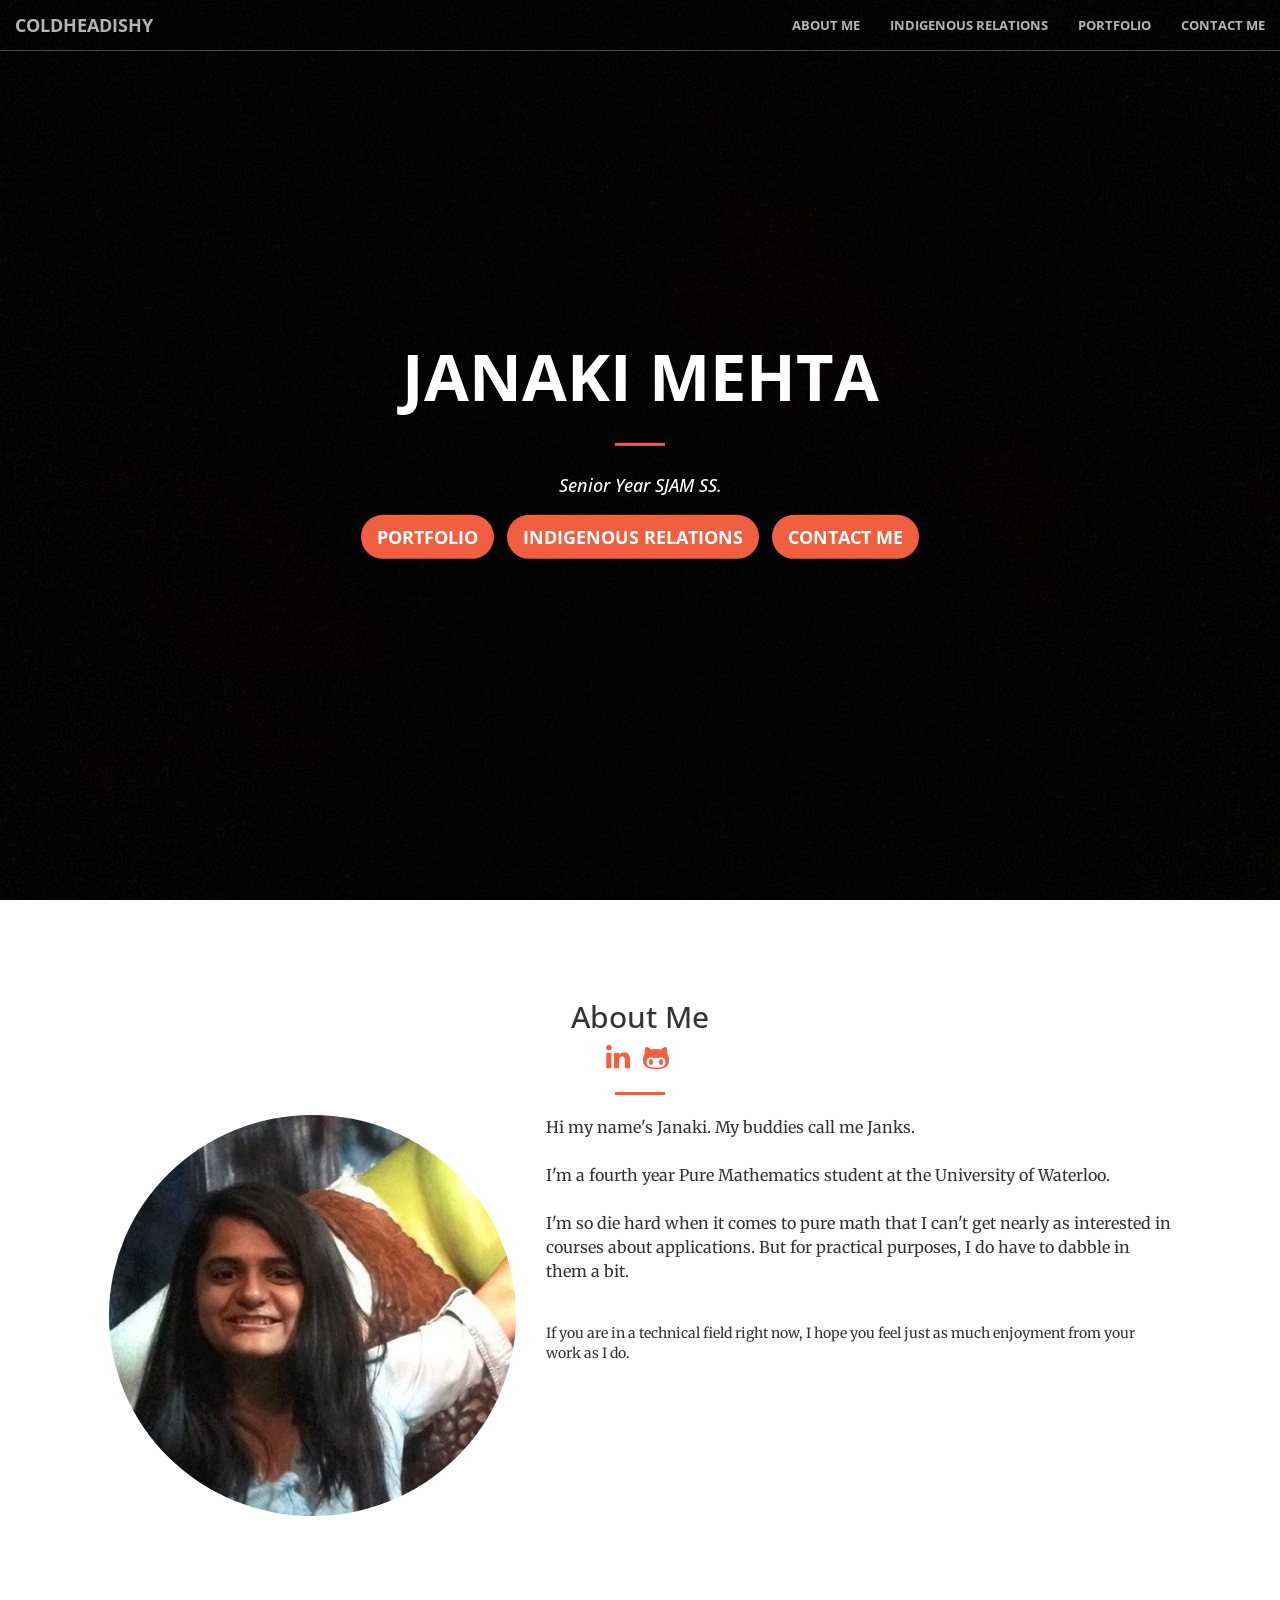
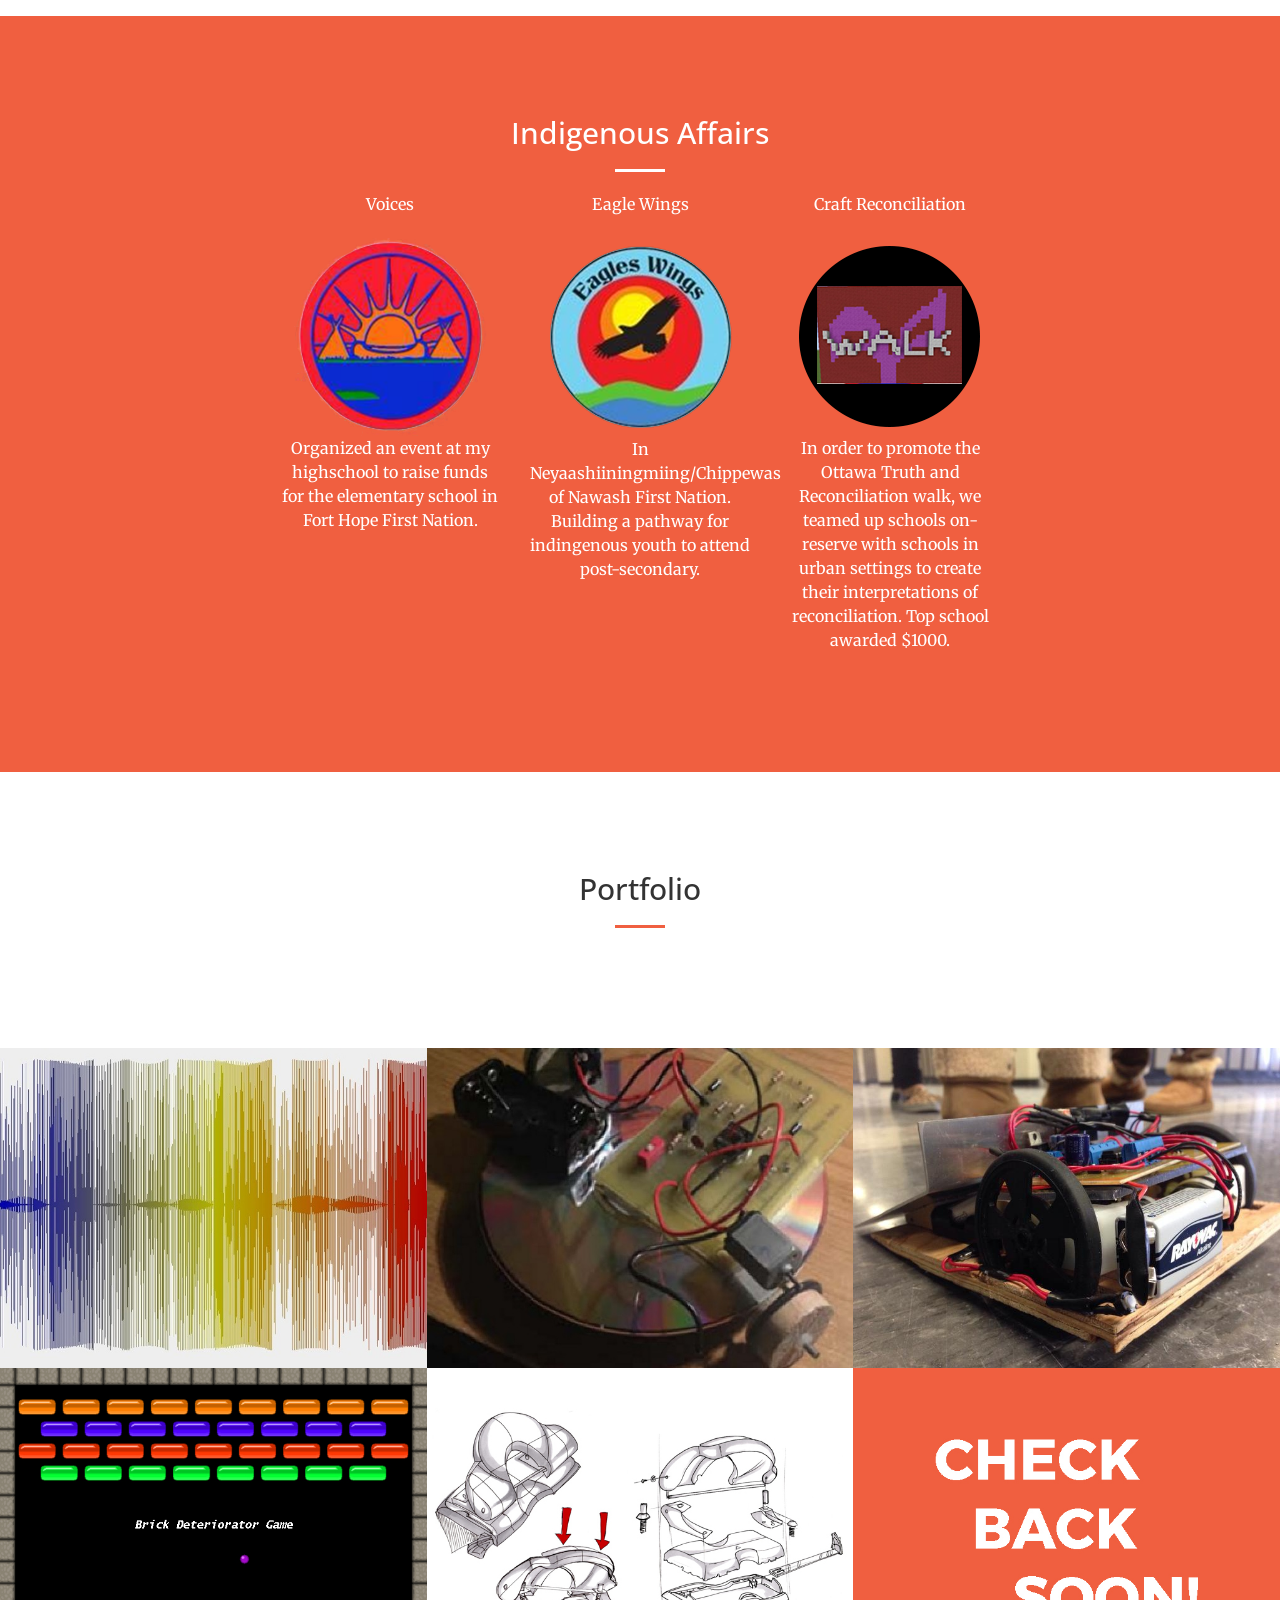
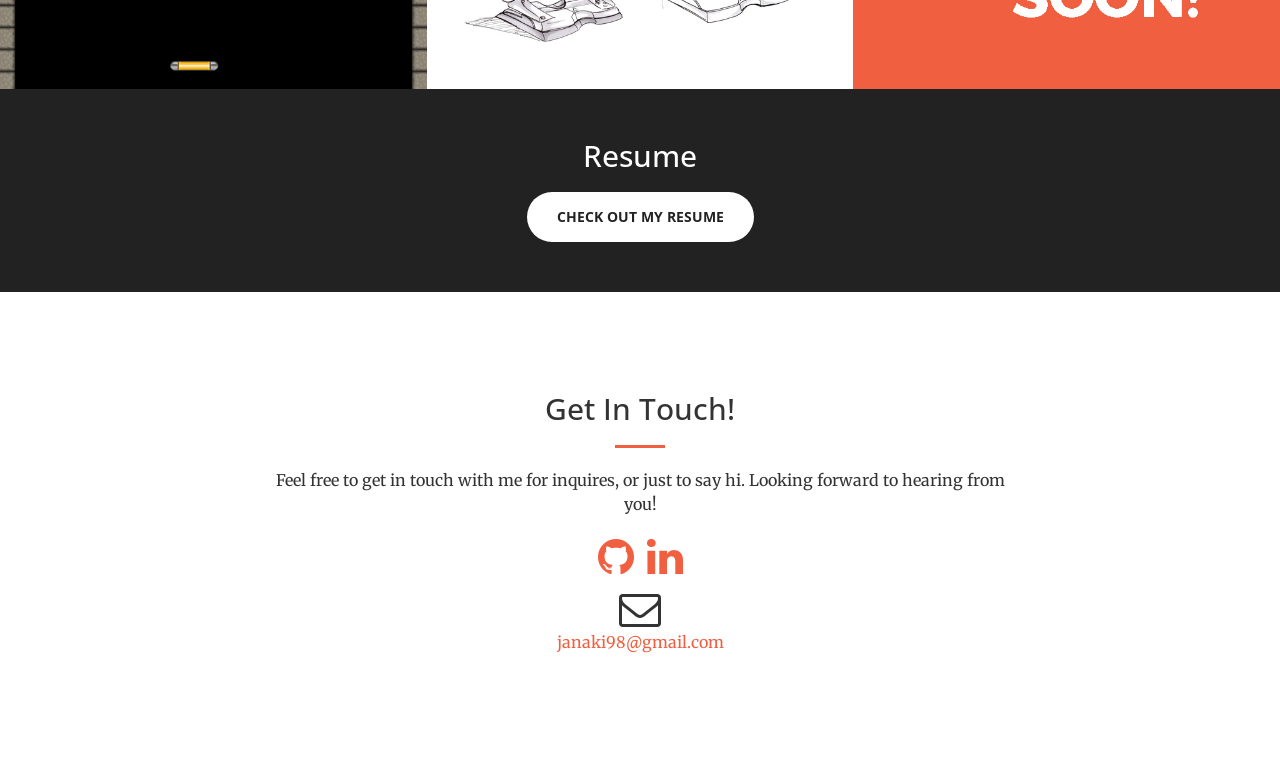
<file: index.html>
<html>
<head>

    <meta charset="utf-8">
    <meta http-equiv="X-UA-Compatible" content="IE=edge">
    <meta name="viewport" content="width=device-width, initial-scale=1">
    <meta name="description" content="">
    <meta name="author" content="">
    <link rel="icon" href="img/laptop.png">
    <title>Janaki Mehta</title>

    <!-- Bootstrap Core CSS -->
    <link rel="stylesheet" href="css/bootstrap.min.css" type="text/css">

    <!-- Custom Fonts -->
    <link href="http://fonts.googleapis.com/css?family=Open+Sans:300italic,400italic,600italic,700italic,800italic,400,300,600,700,800" rel="stylesheet" type="text/css">
    <link href="http://fonts.googleapis.com/css?family=Merriweather:400,300,300italic,400italic,700,700italic,900,900italic" rel="stylesheet" type="text/css">
    <link rel="stylesheet" href="font-awesome/css/font-awesome.min.css" type="text/css">

    <!-- Plugin CSS -->
    <link rel="stylesheet" href="css/animate.min.css" type="text/css">

    <!-- Custom CSS -->
    <link rel="stylesheet" href="css/creative.css" type="text/css">
    <link rel="stylesheet" href="https://maxcdn.bootstrapcdn.com/font-awesome/4.5.0/css/font-awesome.min.css">

</head>
<body id="page-top">

    <nav id="mainNav" class="navbar navbar-default navbar-fixed-top affix-top">
        <div class="container-fluid">
            <!-- Brand and toggle get grouped for better mobile display -->
            <div class="navbar-header">
                <button type="button" class="navbar-toggle collapsed" data-toggle="collapse" data-target="#bs-example-navbar-collapse-1">
                    <span class="sr-only">Toggle navigation</span>
                    <span class="icon-bar"></span>
                    <span class="icon-bar"></span>
                    <span class="icon-bar"></span>
                </button>
                <a class="navbar-brand page-scroll" href="#page-top">coldheadishy</a>
            </div>

            <!-- Collect the nav links, forms, and other content for toggling -->
            <div class="collapse navbar-collapse" id="bs-example-navbar-collapse-1">
                <ul class="nav navbar-nav navbar-right">
                    <li class="">
                        <a class="page-scroll" href="#aboutme">About Me</a>
                    </li>
                    <li class="">
                        <a class="page-scroll" href="#ir">Indigenous Relations</a>
                    </li>
                    <li class="">
                        <a class="page-scroll" href="#portfolio">Portfolio</a>
                    </li>
                    <li class="">
                        <a class="page-scroll" href="#contact">Contact Me</a>
                    </li>
                </ul>
            </div>
            <!-- /.navbar-collapse -->
        </div>
        <!-- /.container-fluid -->
    </nav>

    <header>
        <div class="header-content">
            <div class="header-content-inner">
                <h1 style="font-size: 65px;">Janaki Mehta</h1>
                <hr>
                <h4 style="padding: 0px 0px 10px 0px;"><em>Senior Year SJAM SS.</em></h4>
                <a href="#portfolio" class="btn btn-primary btn-lg page-scroll" style="margin: 0px 5px">Portfolio</a>
                <a href="#ir" class="btn btn-primary btn-lg page-scroll" style="margin: 0px 5px">Indigenous Relations</a>
                <a href="#contact" class="btn btn-primary btn-lg page-scroll" style="margin: 0px 5px">Contact Me</a>
            </div>
        </div>
    </header>

     <section id="aboutme">
        <div class="container">
            <div class="row">
                <div class="col-lg-12 text-center">
                    <h2 class="section-heading">About Me</h2>
                    <ul class="list-inline social-buttons">
                            <li><a href="https://www.linkedin.com/in/janaki-m-604957112"><i class="fa fa-linkedin fa-2x"></i></a>
                            </li>
                            <li><a href="https://github.com/coldheadishy/coldheadishy.github.io"><i class="fa fa-github-alt fa-2x"></i></a>
                            </li>
                        </ul>
                    <hr class="primary">
                </div>
            </div>
        </div>
        <div class="row">
                    <div class="col-sm-1"> </div>
                    <div class="col-sm-4">
                        <div class="team-member">
                            <img src="img/profile_pic.jpg" class="img-responsive img-circle" alt="">
                        </div>
                    </div>

                    <div class="col-sm-6">
                         <p style="margin-top: 0%%"> Hi my name's Janaki. My buddies call me Janks.
                        <br> <br>
                        I'm a fourth year Pure Mathematics student at the University of Waterloo. 
                        <br> <br>
                        I'm so die hard when it comes to pure math that I can't get nearly as interested in courses about applications. But for practical purposes, I do have to dabble in them a bit.
                         </p> <br> 
                         If you are in a technical field right now, I hope you feel just as much enjoyment from your work as I do.
                         </p>
                    </div>
            </div>
        <!-- <div class="container">
            <div class="row">
                <div class="col-lg-4 col-md-6 text-center">
                    <div class="service-box">
                        <i class="fa fa-4x fa-diamond wow bounceIn text-primary"></i>
                        <h3>Eabametoong First Nation Donation Drive</h3>
                        <p class="text-muted">In progress. See what's going on in Waterloo so far. Check back March 20th to see how the trip up North went!</p>
                    </div>
                </div>
                <div class="col-lg-4 col-md-6 text-center">
                    <div class="service-box">
                        <i class="fa fa-4x fa-newspaper-o wow bounceIn text-primary" data-wow-delay=".2s"></i>
                        <h3>Arctic Youth Ambassador Caucus</h3>
                        <p class="text-muted">A mission trip to Iqaluit to educate communities in the South about environmental and social issues in the North!</p>
                    </div>
                </div>
                <div class="col-lg-4 col-md-6 text-center">
                    <div class="service-box">
                        <i class="fa fa-4x fa-heart wow bounceIn text-primary" data-wow-delay=".3s"></i>
                        <h3>Young Greens of Canada</h3>
                        <p class="text-muted">The October 2015 federal election was a huge success for the Greens! See what progress was made in Waterloo Region!</p>
                    </div>
                </div>
            </div>
        </div> -->
    </section>

    <section class="bg-primary" id="ir">
        <div class="container">
            <div class="row">
                <div class="col-lg-8 col-lg-offset-2 text-center">
                    <h2 class="section-heading">Indigenous Affairs</h2>
                    <hr class="light">
                    <p class="text-faded"></p>
                    <div class="col-lg-4"> <p>Voices</p>  
                        <img src="img/indigenousaffairs/voices.png" alt="">
                        <p>Organized an event at my highschool to raise funds for the elementary school in Fort Hope First Nation.</p>
                    </div> 
                    <div class="col-lg-4"> <p>Eagle Wings</p>  
                        <img src="img/indigenousaffairs/eaglewings.png" alt="">
                        <p>In Neyaashiiningmiing/Chippewas of Nawash First Nation. Building a pathway for indingenous youth to attend post-secondary.</p>
                        <br>
                        <!--<a href="" class="btn btn-primary btn-lg page-scroll"  style="color: #fff; font-weight: bold; background-color: #000">Read More</a> -->
                    </div> 
                    <div class="col-lg-4"> <p>Craft Reconciliation</p> 
                        <img src="img/indigenousaffairs/walk.png" alt="">
                        <p>In order to promote the Ottawa Truth and Reconciliation walk, we teamed up schools on-reserve with schools in urban settings to create their interpretations of reconciliation. Top school awarded $1000.
                        </p>
                    </div> 
                </div>
            </div>
        </div>
    </section>

    <section id="#portfolio">
        <div class="container">
            <div class="row">
                <div class="col-lg-12 text-center">
                    <h2 class="section-heading">Portfolio</h2>
                    <hr class="primary">
                </div>
            </div>
        </div>
        <div class="container">
        </div>
    </section>

    <section class="no-padding" id="portfolio">
        <div class="container-fluid">
            <div class="row no-gutter">
                <div class="col-lg-4 col-sm-6">
                    <a href="#" class="portfolio-box">
                        <img src="img/portfolio/1.jpg" class="img-responsive" alt="">
                        <div class="portfolio-box-caption">
                            <div class="portfolio-box-caption-content">
                                <div class="project-category text-faded">
                                    Computer Science
                                </div>
                                <div class="project-name">
                                    Music Trancription Application
                                </div>
                            </div>
                        </div>
                    </a>
                </div>
                <div class="col-lg-4 col-sm-6">
                    <a href="#portfolio" class="portfolio-box">
                        <img src="img/portfolio/2.jpg" class="img-responsive" alt="">
                        <div class="portfolio-box-caption">
                            <div class="portfolio-box-caption-content">
                                <div class="project-category text-faded">
                                    Computer Engineering Course
                                </div>
                                <div class="project-name">
                                    Line Following Robot
                                </div>
                            </div>
                        </div>
                    </a>
                </div>
                <div class="col-lg-4 col-sm-6">
                    <a href="#portfolio" class="portfolio-box">
                        <img src="img/portfolio/3.jpg" class="img-responsive" alt="">
                        <div class="portfolio-box-caption">
                            <div class="portfolio-box-caption-content">
                                <div class="project-category text-faded">
                                    Computer Engineering Course
                                </div>
                                <div class="project-name">
                                    Sumo Battle Robot
                                </div>
                            </div>
                        </div>
                    </a>
                </div>
                <div class="col-lg-4 col-sm-6">
                    <a href="#portfolio" class="portfolio-box">
                        <img src="img/portfolio/4.jpg" class="img-responsive" alt="">
                        <div class="portfolio-box-caption">
                            <div class="portfolio-box-caption-content">
                                <div class="project-category text-faded">
                                 Computer Science   
                                </div>
                                <div class="project-name">
                                    Brick Deteriorator Game
                                </div>
                            </div>
                        </div>
                    </a>
                </div>
                <div class="col-lg-4 col-sm-6">
                    <a href="#portfolio" class="portfolio-box">
                        <img src="img/portfolio/5.jpg" class="img-responsive" alt="">
                        <div class="portfolio-box-caption">
                            <div class="portfolio-box-caption-content">
                                <div class="project-category text-faded">
                                Personal Project
                                </div>
                                <div class="project-name">
                                    Retractable Hole Puncher
                                </div>
                            </div>
                        </div>
                    </a>
                </div> 
                <div class="col-lg-4 col-sm-6">
                    <a href="#portfolio" class="portfolio-box">
                        <img src="img/portfolio/6.jpg" class="img-responsive" alt="">
                        <div class="portfolio-box-caption">
                            <div class="portfolio-box-caption-content">
                                <div class="project-category text-faded">
                                    Visit again soon!
                                </div>
                                <div class="project-name">
                                    I always have something in the works, in the meanitme check out my Github.
                                </div>
                            </div>
                        </div>
                    </a>
                </div>
            </div>
        </div>
    </section>

    <aside class="bg-dark">
        <div class="container text-center">
            <div class="call-to-action">
                <h2>Resume</h2>
                <a href="Resume.pdf" class="btn btn-default btn-xl wow tada" style="visibility: visible; animation-name: tada;">CHECK OUT MY RESUME</a>
            </div>
        </div>
    </aside>

    <section id="contact">
        <div class="container">
            <div class="row">
                <div class="col-lg-8 col-lg-offset-2 text-center">
                    <h2 class="section-heading">Get In Touch!</h2>
                    <hr class="primary">
                    <p>Feel free to get in touch with me for inquires, or just to say hi. Looking forward to hearing from you!</p>
                </div>
                <div class="col-lg-4">
                </div>
                <div class="col-lg-4 text-center">
                    <a href="https://github.com/coldheadishy/coldheadishy.github.io"><i class="fa fa-github fa-3x wow bounceIn" data-wow-delay=".1s" style="visibility: visible; animation-delay: 0.1s; animation-name: bounceIn;"></i></a>                    
                    <a href="https://www.linkedin.com/in/janaki-m-604957112" style="padding-left: 10px"><i class="fa fa-linkedin fa-3x wow bounceIn" data-wow-delay=".ls" style="visibility: visible; animation-name: bounceIn;"></i></a>
                </div>
                

                <div class="col-lg-12 text-center" style="padding-top: 10px">
                    <i class="fa fa-envelope-o fa-3x wow bounceIn" data-wow-delay=".1s" style="visibility: visible; animation-delay: 0.1s; animation-name: bounceIn;"></i>
                    <p><a href="mailto:janaki98@gmail.com">janaki98@gmail.com</a></p>
                </div>
            </div>
        </div>
    </section>

    <!-- jQuery -->
    <script src="js/jquery.js"></script>

    <!-- Bootstrap Core JavaScript -->
    <script src="js/bootstrap.min.js"></script>

    <!-- Plugin JavaScript -->
    <script src="js/jquery.easing.min.js"></script>
    <script src="js/jquery.fittext.js"></script>
    <script src="js/wow.min.js"></script>

    <!-- Custom Theme JavaScript -->
    <script src="js/creative.js"></script>
</body>
</html>
</file>
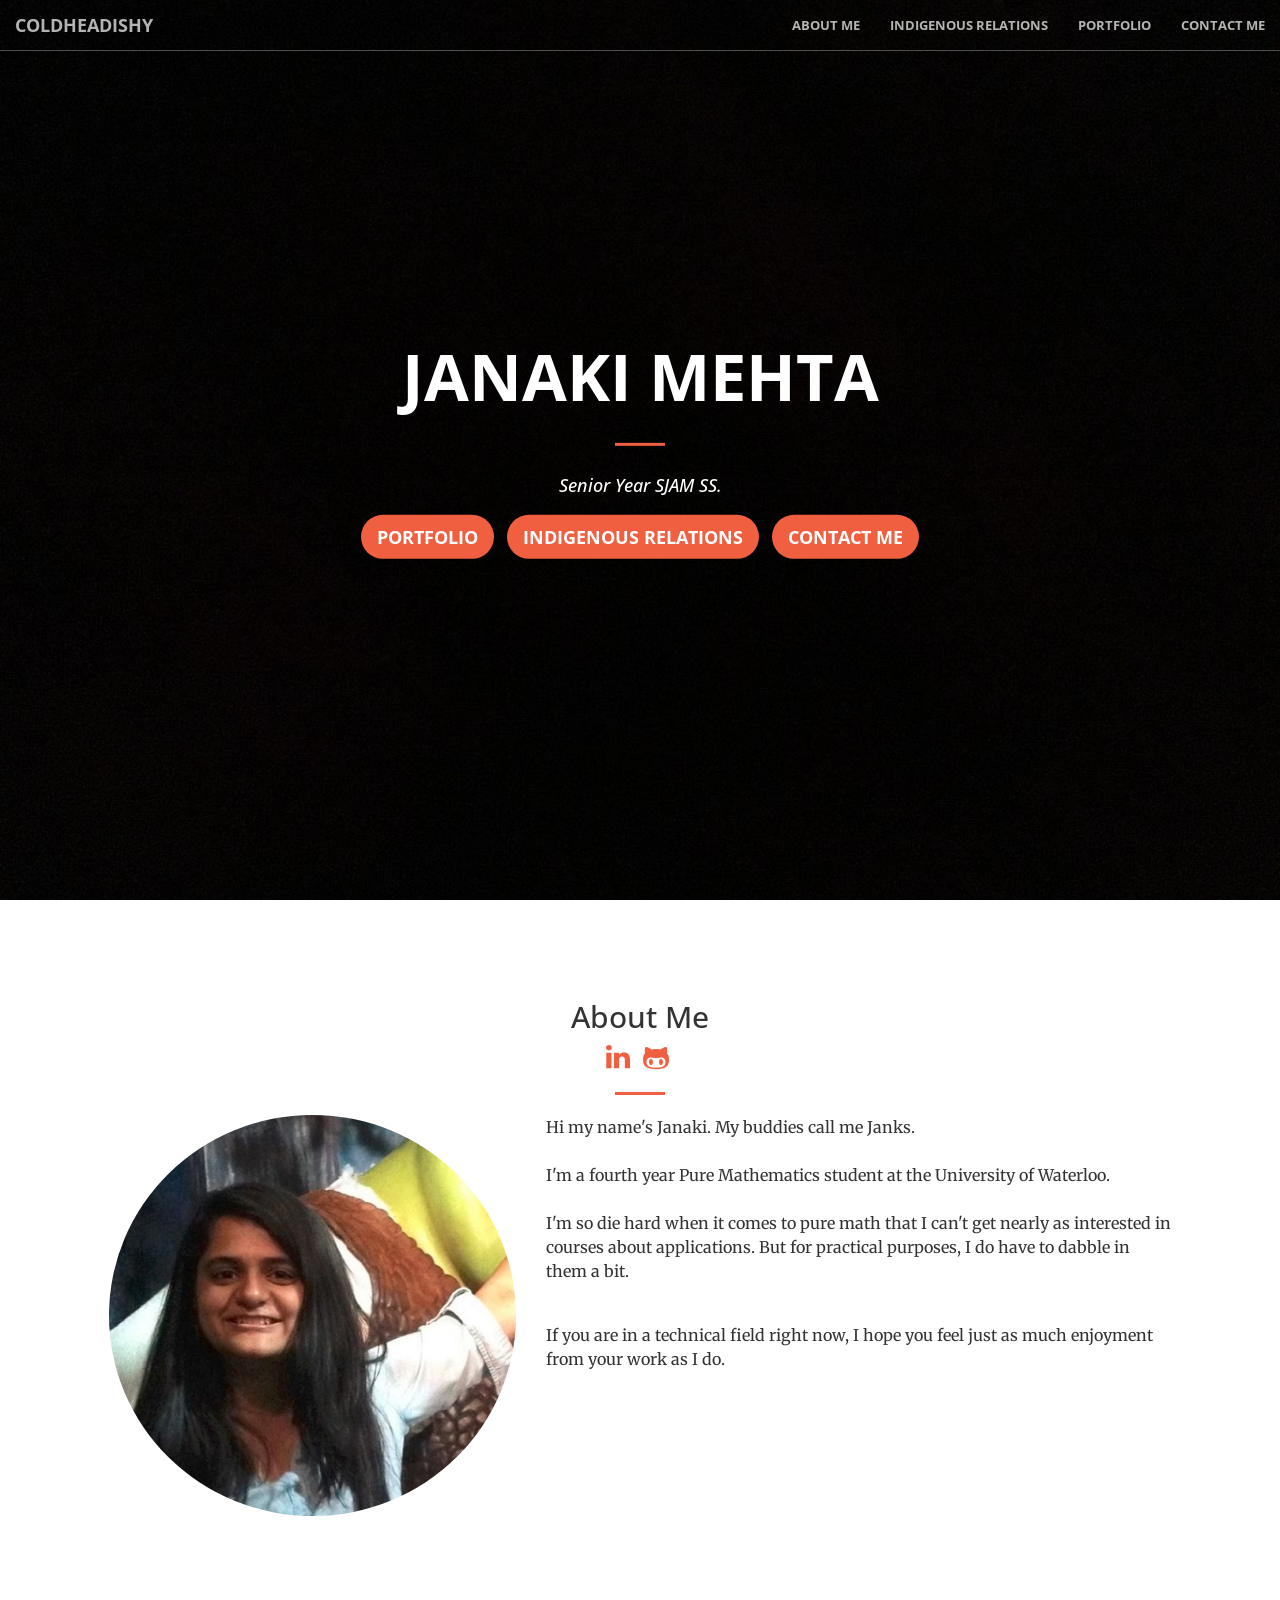
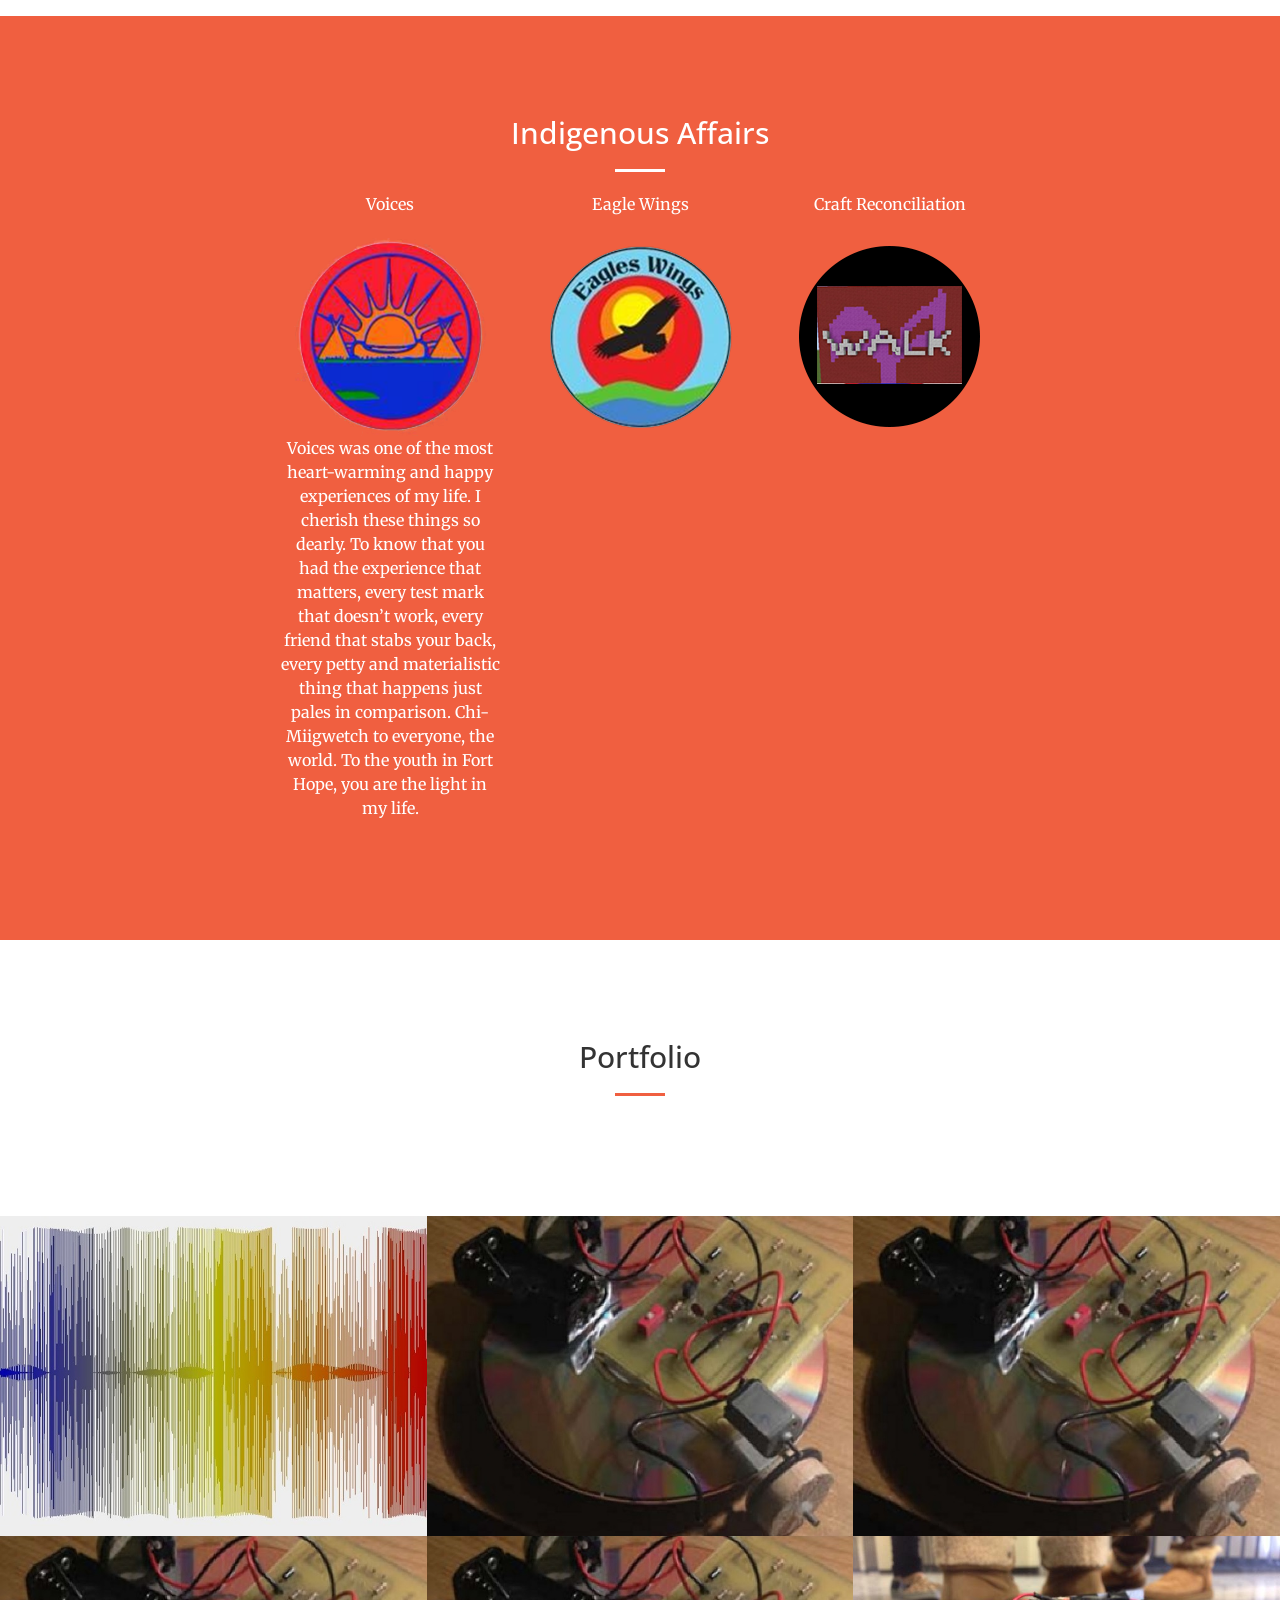
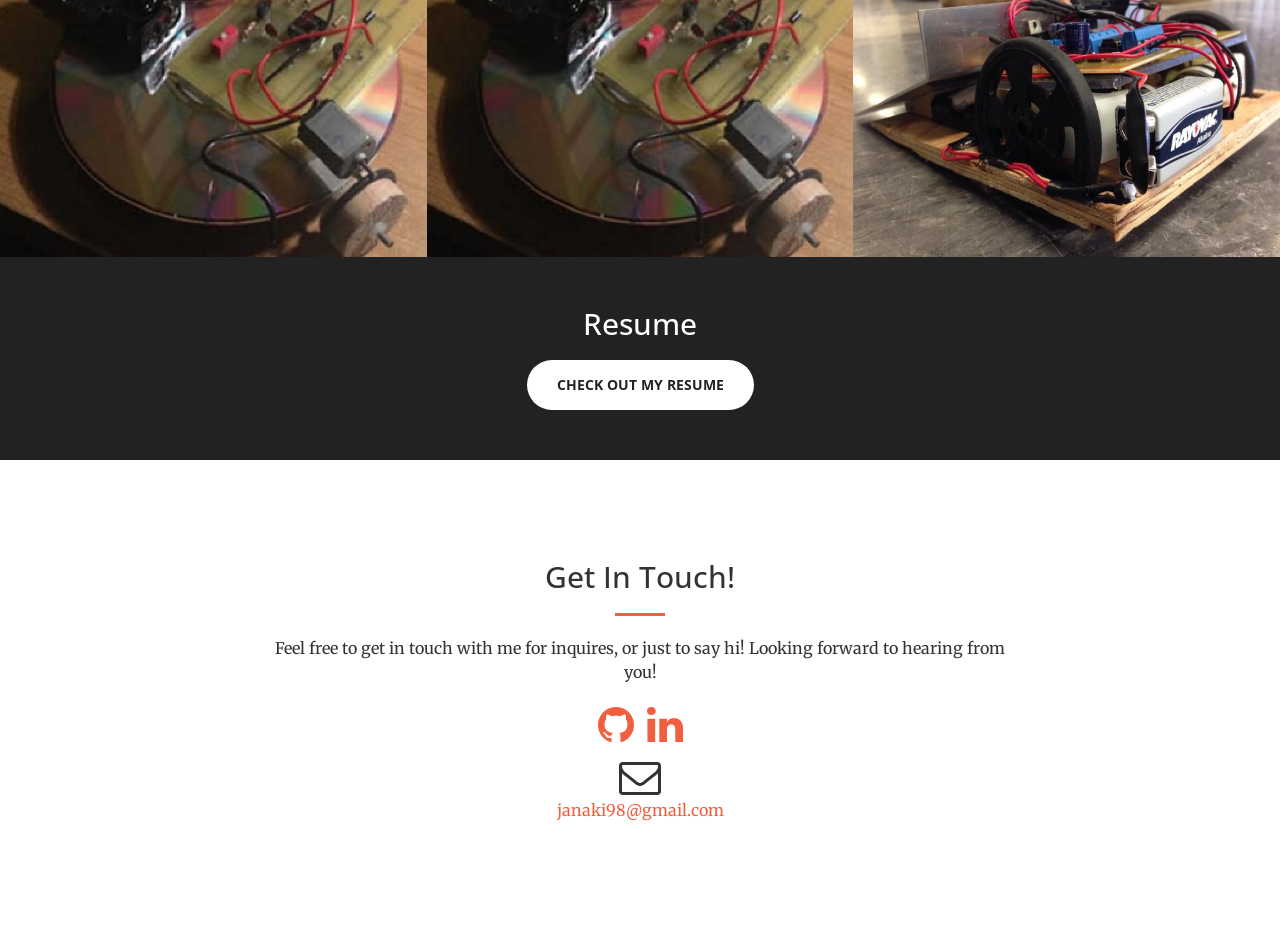
<file: indaffaris.html>
<html>
<head>

    <meta charset="utf-8">
    <meta http-equiv="X-UA-Compatible" content="IE=edge">
    <meta name="viewport" content="width=device-width, initial-scale=1">
    <meta name="description" content="">
    <meta name="author" content="">
    <link rel="icon" href="img/laptop.png">
    <title>Janaki Mehta</title>

    <!-- Bootstrap Core CSS -->
    <link rel="stylesheet" href="css/bootstrap.min.css" type="text/css">

    <!-- Custom Fonts -->
    <link href="http://fonts.googleapis.com/css?family=Open+Sans:300italic,400italic,600italic,700italic,800italic,400,300,600,700,800" rel="stylesheet" type="text/css">
    <link href="http://fonts.googleapis.com/css?family=Merriweather:400,300,300italic,400italic,700,700italic,900,900italic" rel="stylesheet" type="text/css">
    <link rel="stylesheet" href="font-awesome/css/font-awesome.min.css" type="text/css">

    <!-- Plugin CSS -->
    <link rel="stylesheet" href="css/animate.min.css" type="text/css">

    <!-- Custom CSS -->
    <link rel="stylesheet" href="css/creative.css" type="text/css">
    <link rel="stylesheet" href="https://maxcdn.bootstrapcdn.com/font-awesome/4.5.0/css/font-awesome.min.css">

</head>
<body id="page-top">

    <nav id="mainNav" class="navbar navbar-default navbar-fixed-top affix-top">
        <div class="container-fluid">
            <!-- Brand and toggle get grouped for better mobile display -->
            <div class="navbar-header">
                <button type="button" class="navbar-toggle collapsed" data-toggle="collapse" data-target="#bs-example-navbar-collapse-1">
                    <span class="sr-only">Toggle navigation</span>
                    <span class="icon-bar"></span>
                    <span class="icon-bar"></span>
                    <span class="icon-bar"></span>
                </button>
                <a class="navbar-brand page-scroll" href="#page-top">coldheadishy</a>
            </div>

            <!-- Collect the nav links, forms, and other content for toggling -->
            <div class="collapse navbar-collapse" id="bs-example-navbar-collapse-1">
                <ul class="nav navbar-nav navbar-right">
                    <li class="">
                        <a class="page-scroll" href="#aboutme">About Me</a>
                    </li>
                    <li class="">
                        <a class="page-scroll" href="#ir">Indigenous Relations</a>
                    </li>
                    <li class="">
                        <a class="page-scroll" href="#portfolio">Portfolio</a>
                    </li>
                    <li class="">
                        <a class="page-scroll" href="#contact">Contact Me</a>
                    </li>
                </ul>
            </div>
            <!-- /.navbar-collapse -->
        </div>
        <!-- /.container-fluid -->
    </nav>

    <header>
        <div class="header-content">
            <div class="header-content-inner">
                <h1 style="font-size: 65px;">Janaki Mehta</h1>
                <hr>
                <h4 style="padding: 0px 0px 10px 0px;"><em>Senior Year SJAM SS.</em></h4>
                <a href="#about" class="btn btn-primary btn-lg page-scroll" style="margin: 0px 5px">Portfolio</a>
                <a href="#about" class="btn btn-primary btn-lg page-scroll" style="margin: 0px 5px">Indigenous Relations</a>
                <a href="#about" class="btn btn-primary btn-lg page-scroll" style="margin: 0px 5px">Contact Me</a>
            </div>
        </div>
    </header>

     <section id="aboutme">
        <div class="container">
            <div class="row">
                <div class="col-lg-12 text-center">
                    <h2 class="section-heading">About Me</h2>
                    <ul class="list-inline social-buttons">
                            <li><a href="https://ca.linkedin.com/in/rahularjunmehta"><i class="fa fa-linkedin fa-2x"></i></a>
                            </li>
                            <li><a href="https://github.com/coldheadishy/coldheadishy.github.io"><i class="fa fa-github-alt fa-2x"></i></a>
                            </li>
                        </ul>
                    <hr class="primary">
                </div>
            </div>
        </div>
        <div class="row">
                    <div class="col-sm-1"> </div>
                    <div class="col-sm-4">
                        <div class="team-member">
                            <img src="img/profile_pic.jpg" class="img-responsive img-circle" alt="">
                        </div>
                    </div>

                    <div class="col-sm-6">
                        <p style="margin-top: 0%%"> Hi my name's Janaki. My buddies call me Janks.
                        <br> <br>
                        I'm a fourth year Pure Mathematics student at the University of Waterloo. 
                        <br> <br>
                        I'm so die hard when it comes to pure math that I can't get nearly as interested in courses about applications. But for practical purposes, I do have to dabble in them a bit.
                         </p> <br> 
                         <p>
                         If you are in a technical field right now, I hope you feel just as much enjoyment from your work as I do.
                         </p>
                    </div>
            </div>
        <!-- <div class="container">
            <div class="row">
                <div class="col-lg-4 col-md-6 text-center">
                    <div class="service-box">
                        <i class="fa fa-4x fa-diamond wow bounceIn text-primary"></i>
                        <h3>Eabametoong First Nation Donation Drive</h3>
                        <p class="text-muted">In progress. See what's going on in Waterloo so far. Check back March 20th to see how the trip up North went!</p>
                    </div>
                </div>
                <div class="col-lg-4 col-md-6 text-center">
                    <div class="service-box">
                        <i class="fa fa-4x fa-newspaper-o wow bounceIn text-primary" data-wow-delay=".2s"></i>
                        <h3>Arctic Youth Ambassador Caucus</h3>
                        <p class="text-muted">A mission trip to Iqaluit to educate communities in the South about environmental and social issues in the North!</p>
                    </div>
                </div>
                <div class="col-lg-4 col-md-6 text-center">
                    <div class="service-box">
                        <i class="fa fa-4x fa-heart wow bounceIn text-primary" data-wow-delay=".3s"></i>
                        <h3>Young Greens of Canada</h3>
                        <p class="text-muted">The October 2015 federal election was a huge success for the Greens! See what progress was made in Waterloo Region!</p>
                    </div>
                </div>
            </div>
        </div> -->
    </section>

    <section class="bg-primary" id="ir">
        <div class="container">
            <div class="row">
                <div class="col-lg-8 col-lg-offset-2 text-center">
                    <h2 class="section-heading">Indigenous Affairs</h2>
                    <hr class="light">
                    <p class="text-faded"></p>
                    <div class="col-lg-4"> <p>Voices</p>  
                        <img src="img/indigenousaffairs/voices.png" alt="">
                        <p>Voices was one of the most heart-warming and happy experiences of my life. I cherish these things so dearly. To know that you had the experience that matters, every test mark that doesn’t work, every friend that stabs your back, every petty and materialistic thing that happens just pales in comparison. Chi-Miigwetch to everyone, the world. To the youth in Fort Hope, you are the light in my life.</p>
                    </div> 
                    <div class="col-lg-4"> <p>Eagle Wings</p>  
                        <img src="img/indigenousaffairs/eaglewings.png" alt="">
                    </div> 
                    <div class="col-lg-4"> <p>Craft Reconciliation</p> 
                    <img src="img/indigenousaffairs/walk.png" alt="">
                    </div> 
                </div>
            </div>
        </div>
    </section>

    <section id="#portfolio">
        <div class="container">
            <div class="row">
                <div class="col-lg-12 text-center">
                    <h2 class="section-heading">Portfolio</h2>
                    <hr class="primary">
                </div>
            </div>
        </div>
        <div class="container">
        </div>
    </section>

    <section class="no-padding" id="portfolio">
        <div class="container-fluid">
            <div class="row no-gutter">
                <div class="col-lg-4 col-sm-6">
                    <a href="#" class="portfolio-box">
                        <img src="img/portfolio/1.jpg" class="img-responsive" alt="">
                        <div class="portfolio-box-caption">
                            <div class="portfolio-box-caption-content">
                                <div class="project-category text-faded">
                                    Computer Science
                                </div>
                                <div class="project-name">
                                    Music Trancription Application
                                </div>
                            </div>
                        </div>
                    </a>
                </div>
                <div class="col-lg-4 col-sm-6">
                    <a href="#" class="portfolio-box">
                        <img src="img/portfolio/2.jpg" class="img-responsive" alt="">
                        <div class="portfolio-box-caption">
                            <div class="portfolio-box-caption-content">
                                <div class="project-category text-faded">
                                    Computer Engineering Course
                                </div>
                                <div class="project-name">
                                    Line Following Robot
                                </div>
                            </div>
                        </div>
                    </a>
                </div>
                <div class="col-lg-4 col-sm-6">
                    <a href="#" class="portfolio-box">
                        <img src="img/portfolio/2.jpg" class="img-responsive" alt="">
                        <div class="portfolio-box-caption">
                            <div class="portfolio-box-caption-content">
                                <div class="project-category text-faded">
                                    Computer Engineering Course
                                </div>
                                <div class="project-name">
                                    Line Following Robot
                                </div>
                            </div>
                        </div>
                    </a>
                </div>
                <div class="col-lg-4 col-sm-6">
                    <a href="#" class="portfolio-box">
                        <img src="img/portfolio/2.jpg" class="img-responsive" alt="">
                        <div class="portfolio-box-caption">
                            <div class="portfolio-box-caption-content">
                                <div class="project-category text-faded">
                                    Computer Engineering Couse
                                </div>
                                <div class="project-name">
                                    Line Following Robot
                                </div>
                            </div>
                        </div>
                    </a>
                </div>
                <div class="col-lg-4 col-sm-6">
                    <a href="#" class="portfolio-box">
                        <img src="img/portfolio/2.jpg" class="img-responsive" alt="">
                        <div class="portfolio-box-caption">
                            <div class="portfolio-box-caption-content">
                                <div class="project-category text-faded">
                                    Computer Engineering Course
                                </div>
                                <div class="project-name">
                                    Line Following Robot
                                </div>
                            </div>
                        </div>
                    </a>
                </div> 
                <div class="col-lg-4 col-sm-6">
                    <a href="#" class="portfolio-box">
                        <img src="img/portfolio/3.jpg" class="img-responsive" alt="">
                        <div class="portfolio-box-caption">
                            <div class="portfolio-box-caption-content">
                                <div class="project-category text-faded">
                                    Computer Engineering Course
                                </div>
                                <div class="project-name">
                                    Sumo Fight Robot
                                </div>
                            </div>
                        </div>
                    </a>
                </div>
            </div>
        </div>
    </section>

    <aside class="bg-dark">
        <div class="container text-center">
            <div class="call-to-action">
                <h2>Resume</h2>
                <a href="Resume.pdf" class="btn btn-default btn-xl wow tada" style="visibility: visible; animation-name: tada;">CHECK OUT MY RESUME</a>
            </div>
        </div>
    </aside>

    <section id="contact">
        <div class="container">
            <div class="row">
                <div class="col-lg-8 col-lg-offset-2 text-center">
                    <h2 class="section-heading">Get In Touch!</h2>
                    <hr class="primary">
                    <p>Feel free to get in touch with me for inquires, or just to say hi! Looking forward to hearing from you!</p>
                </div>
                <div class="col-lg-4">
                </div>
                <div class="col-lg-4 text-center">
                    <a href="https://github.com/coldheadishy/coldheadishy.github.io"><i class="fa fa-github fa-3x wow bounceIn" data-wow-delay=".1s" style="visibility: visible; animation-delay: 0.1s; animation-name: bounceIn;"></i></a>                    
                    <a href="https://www.linkedin.com/in/janaki-m-604957112" style="padding-left: 10px"><i class="fa fa-linkedin fa-3x wow bounceIn" data-wow-delay=".ls" style="visibility: visible; animation-name: bounceIn;"></i></a>
                </div>
                

                <div class="col-lg-12 text-center" style="padding-top: 10px">
                    <i class="fa fa-envelope-o fa-3x wow bounceIn" data-wow-delay=".1s" style="visibility: visible; animation-delay: 0.1s; animation-name: bounceIn;"></i>
                    <p><a href="mailto:janaki98@gmail.com">janaki98@gmail.com</a></p>
                </div>
            </div>
        </div>
    </section>

    <!-- jQuery -->
    <script src="js/jquery.js"></script>

    <!-- Bootstrap Core JavaScript -->
    <script src="js/bootstrap.min.js"></script>

    <!-- Plugin JavaScript -->
    <script src="js/jquery.easing.min.js"></script>
    <script src="js/jquery.fittext.js"></script>
    <script src="js/wow.min.js"></script>

    <!-- Custom Theme JavaScript -->
    <script src="js/creative.js"></script>
</body>
</html>
</file>
<file: css/creative.css>
/*!
 * Start Bootstrap - Creative Bootstrap Theme (http://startbootstrap.com)
 * Code licensed under the Apache License v2.0.
 * For details, see http://www.apache.org/licenses/LICENSE-2.0.
 */

html,
body {
    width: 100%;
    height: 100%;
}

body {
    font-family: Merriweather,'Helvetica Neue',Arial,sans-serif;
}

hr {
    max-width: 50px;
    border-color: #f05f40;
    border-width: 3px;
}

hr.light {
    border-color: #fff;
}

a {
    color: #f05f40;
    -webkit-transition: all .35s;
    -moz-transition: all .35s;
    transition: all .35s;
}

a:hover,
a:focus {
    color: #eb3812;
}

h1,
h2,
h3,
h4,
h5,
h6 {
    font-family: 'Open Sans','Helvetica Neue',Arial,sans-serif;
}

p {
    margin-bottom: 20px;
    font-size: 16px;
    line-height: 1.5;
}

.bg-primary {
    background-color: #f05f40;
}

.bg-dark {
    color: #fff;
    background-color: #222;
}

.text-faded {
    color: rgba(255,255,255,.7);
}

section {
    padding: 100px 0;
}

aside {
    padding: 50px 0;
}

.no-padding {
    padding: 0;
}

.navbar-default {
    border-color: rgba(34,34,34,.05);
    font-family: 'Open Sans','Helvetica Neue',Arial,sans-serif;
    background-color: #fff;
    -webkit-transition: all .35s;
    -moz-transition: all .35s;
    transition: all .35s;
}

.navbar-default .navbar-header .navbar-brand {
    text-transform: uppercase;
    font-family: 'Open Sans','Helvetica Neue',Arial,sans-serif;
    font-weight: 700;
    color: #f05f40;
}

.navbar-default .navbar-header .navbar-brand:hover,
.navbar-default .navbar-header .navbar-brand:focus {
    color: #eb3812;
}

.navbar-default .nav > li>a,
.navbar-default .nav>li>a:focus {
    text-transform: uppercase;
    font-size: 13px;
    font-weight: 700;
    color: #222;
}

.navbar-default .nav > li>a:hover,
.navbar-default .nav>li>a:focus:hover {
    color: #f05f40;
}

.navbar-default .nav > li.active>a,
.navbar-default .nav>li.active>a:focus {
    color: #f05f40!important;
    background-color: transparent;
}

.navbar-default .nav > li.active>a:hover,
.navbar-default .nav>li.active>a:focus:hover {
    background-color: transparent;
}

@media(min-width:768px) {
    .navbar-default {
        border-color: rgba(255,255,255,.3);
        background-color: transparent;
    }

    .navbar-default .navbar-header .navbar-brand {
        color: rgba(255,255,255,.7);
    }

    .navbar-default .navbar-header .navbar-brand:hover,
    .navbar-default .navbar-header .navbar-brand:focus {
        color: #fff;
    }

    .navbar-default .nav > li>a,
    .navbar-default .nav>li>a:focus {
        color: rgba(255,255,255,.7);
    }

    .navbar-default .nav > li>a:hover,
    .navbar-default .nav>li>a:focus:hover {
        color: #fff;
    }

    .navbar-default.affix {
        border-color: rgba(34,34,34,.05);
        background-color: #fff;
    }

    .navbar-default.affix .navbar-header .navbar-brand {
        font-size: 14px;
        color: #f05f40;
    }

    .navbar-default.affix .navbar-header .navbar-brand:hover,
    .navbar-default.affix .navbar-header .navbar-brand:focus {
        color: #eb3812;
    }

    .navbar-default.affix .nav > li>a,
    .navbar-default.affix .nav>li>a:focus {
        color: #222;
    }

    .navbar-default.affix .nav > li>a:hover,
    .navbar-default.affix .nav>li>a:focus:hover {
        color: #f05f40;
    }
}

header {
    position: relative;
    width: 100%;
    min-height: auto;
    text-align: center;
    color: #fff;
    background-image: url(../img/header.jpg);
    background-position: center;
    -webkit-background-size: cover;
    -moz-background-size: cover;
    background-size: cover;
    -o-background-size: cover;
}

header .header-content {
    position: relative;
    width: 100%;
    padding: 100px 15px;
    text-align: center;
}

header .header-content .header-content-inner h1 {
    margin-top: 0;
    margin-bottom: 0;
    text-transform: uppercase;
    font-weight: 700;
}

header .header-content .header-content-inner hr {
    margin: 30px auto;
}

header .header-content .header-content-inner p {
    margin-bottom: 50px;
    font-size: 16px;
    font-weight: 300;
    color: rgba(255,255,255,.7);
}

@media(min-width:768px) {
    header {
        min-height: 100%;
    }

    header .header-content {
        position: absolute;
        top: 50%;
        padding: 0 50px;
        -webkit-transform: translateY(-50%);
        -ms-transform: translateY(-50%);
        transform: translateY(-50%);
    }

    header .header-content .header-content-inner {
        margin-right: auto;
        margin-left: auto;
        max-width: 1000px;
    }

    header .header-content .header-content-inner p {
        margin-right: auto;
        margin-left: auto;
        max-width: 80%;
        font-size: 18px;
    }
}

.section-heading {
    margin-top: 0;
}

.service-box {
    margin: 50px auto 0;
    max-width: 400px;
}

@media(min-width:992px) {
    .service-box {
        margin: 20px auto 0;
    }
}

.service-box p {
    margin-bottom: 0;
}

.portfolio-box {
    display: block;
    position: relative;
    margin: 0 auto;
    max-width: 650px;
}

.portfolio-box .portfolio-box-caption {
    display: block;
    position: absolute;
    bottom: 0;
    width: 100%;
    height: 100%;
    text-align: center;
    color: #fff;
    opacity: 0;
    background: rgba(240,95,64,.9);
    -webkit-transition: all .35s;
    -moz-transition: all .35s;
    transition: all .35s;
}

.portfolio-box .portfolio-box-caption .portfolio-box-caption-content {
    position: absolute;
    top: 50%;
    width: 100%;
    text-align: center;
    transform: translateY(-50%);
}

.portfolio-box .portfolio-box-caption .portfolio-box-caption-content .project-category,
.portfolio-box .portfolio-box-caption .portfolio-box-caption-content .project-name {
    padding: 0 15px;
    font-family: 'Open Sans','Helvetica Neue',Arial,sans-serif;
}

.portfolio-box .portfolio-box-caption .portfolio-box-caption-content .project-category {
    text-transform: uppercase;
    font-size: 14px;
    font-weight: 600;
}

.portfolio-box .portfolio-box-caption .portfolio-box-caption-content .project-name {
    font-size: 18px;
}

.portfolio-box:hover .portfolio-box-caption {
    opacity: 1;
}

@media(min-width:768px) {
    .portfolio-box .portfolio-box-caption .portfolio-box-caption-content .project-category {
        font-size: 16px;
    }

    .portfolio-box .portfolio-box-caption .portfolio-box-caption-content .project-name {
        font-size: 22px;
    }
}

.call-to-action h2 {
    margin: 0 auto 20px;
}

.text-primary {
    color: #f05f40;
}

.no-gutter > [class*=col-] {
    padding-right: 0;
    padding-left: 0;
}

.btn-default {
    border-color: #fff;
    color: #222;
    background-color: #fff;
    -webkit-transition: all .35s;
    -moz-transition: all .35s;
    transition: all .35s;
}

.btn-default:hover,
.btn-default:focus,
.btn-default.focus,
.btn-default:active,
.btn-default.active,
.open > .dropdown-toggle.btn-default {
    border-color: #ededed;
    color: #222;
    background-color: #f2f2f2;
}

.btn-default:active,
.btn-default.active,
.open > .dropdown-toggle.btn-default {
    background-image: none;
}

.btn-default.disabled,
.btn-default[disabled],
fieldset[disabled] .btn-default,
.btn-default.disabled:hover,
.btn-default[disabled]:hover,
fieldset[disabled] .btn-default:hover,
.btn-default.disabled:focus,
.btn-default[disabled]:focus,
fieldset[disabled] .btn-default:focus,
.btn-default.disabled.focus,
.btn-default[disabled].focus,
fieldset[disabled] .btn-default.focus,
.btn-default.disabled:active,
.btn-default[disabled]:active,
fieldset[disabled] .btn-default:active,
.btn-default.disabled.active,
.btn-default[disabled].active,
fieldset[disabled] .btn-default.active {
    border-color: #fff;
    background-color: #fff;
}

.btn-default .badge {
    color: #fff;
    background-color: #222;
}

.btn-primary {
    border-color: #f05f40;
    color: #fff;
    background-color: #f05f40;
    -webkit-transition: all .35s;
    -moz-transition: all .35s;
    transition: all .35s;
}

.btn-primary:hover,
.btn-primary:focus,
.btn-primary.focus,
.btn-primary:active,
.btn-primary.active,
.open > .dropdown-toggle.btn-primary {
    border-color: #ed431f;
    color: #fff;
    background-color: #ee4b28;
}

.btn-primary:active,
.btn-primary.active,
.open > .dropdown-toggle.btn-primary {
    background-image: none;
}

.btn-primary.disabled,
.btn-primary[disabled],
fieldset[disabled] .btn-primary,
.btn-primary.disabled:hover,
.btn-primary[disabled]:hover,
fieldset[disabled] .btn-primary:hover,
.btn-primary.disabled:focus,
.btn-primary[disabled]:focus,
fieldset[disabled] .btn-primary:focus,
.btn-primary.disabled.focus,
.btn-primary[disabled].focus,
fieldset[disabled] .btn-primary.focus,
.btn-primary.disabled:active,
.btn-primary[disabled]:active,
fieldset[disabled] .btn-primary:active,
.btn-primary.disabled.active,
.btn-primary[disabled].active,
fieldset[disabled] .btn-primary.active {
    border-color: #f05f40;
    background-color: #f05f40;
}

.btn-primary .badge {
    color: #f05f40;
    background-color: #fff;
}

.btn {
    border: 0;
    border-radius: 300px;
    text-transform: uppercase;
    font-family: 'Open Sans','Helvetica Neue',Arial,sans-serif;
    font-weight: 700;
}

.btn-xl {
    padding: 15px 30px;
}

::-moz-selection {
    text-shadow: none;
    color: #fff;
    background: #222;
}

::selection {
    text-shadow: none;
    color: #fff;
    background: #222;
}

img::selection {
    color: #fff;
    background: 0 0;
}

img::-moz-selection {
    color: #fff;
    background: 0 0;
}

body {
    webkit-tap-highlight-color: #222;
}
</file>
